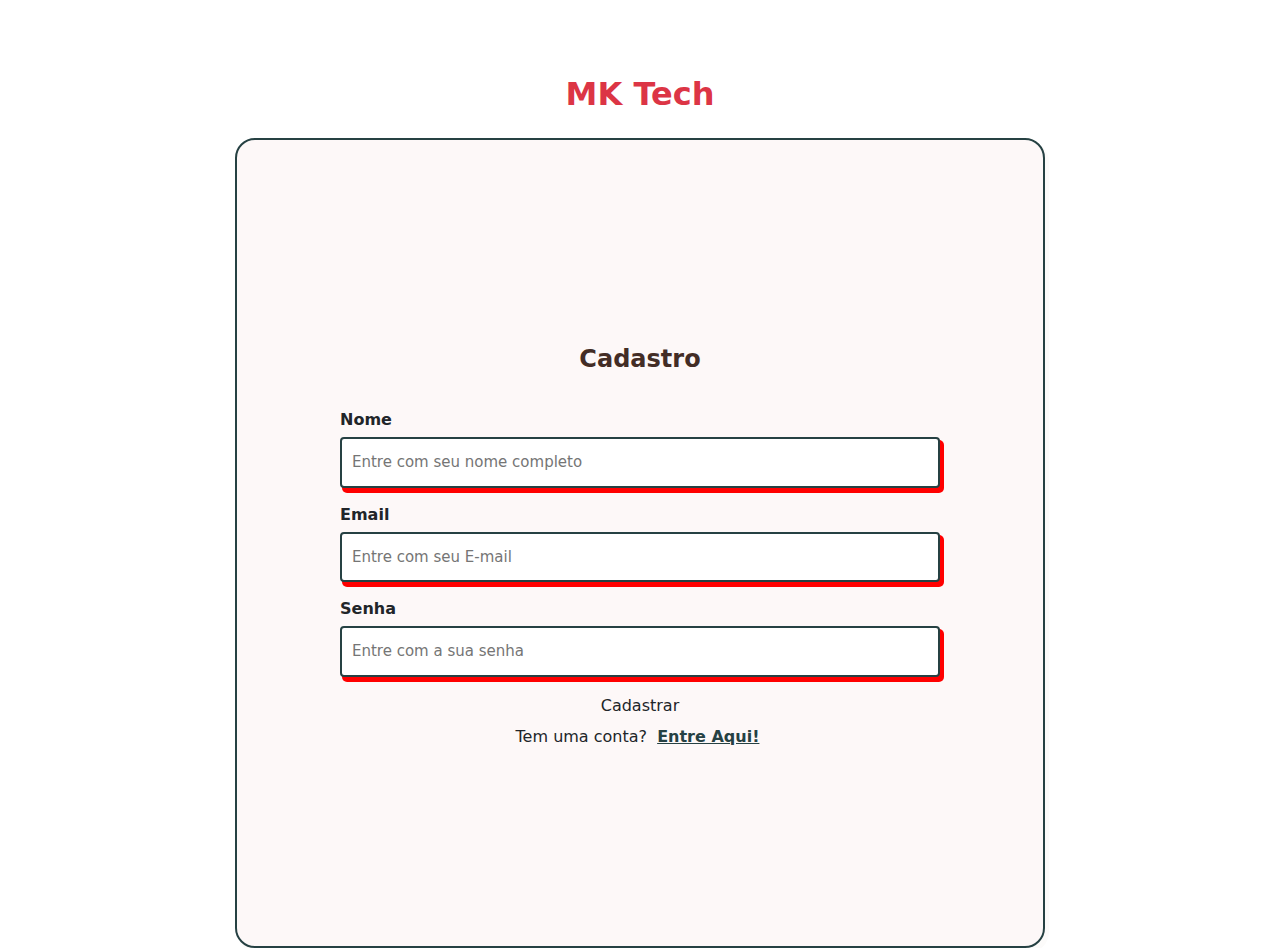
<file: pages/cadastro.html>
<!DOCTYPE html>
<html lang="pt-br">

<head>
    <meta charset="UTF-8">
    <meta name="viewport" content="width=device-width, initial-scale=1.0">
    <title>Projeto Integrador</title>
    <link href="https://cdn.jsdelivr.net/npm/bootstrap@5.3.3/dist/css/bootstrap.min.css" rel="stylesheet" integrity="sha384-QWTKZyjpPEjISv5WaRU9OFeRpok6YctnYmDr5pNlyT2bRjXh0JMhjY6hW+ALEwIH" crossorigin="anonymous">
    <link rel="stylesheet" href="../css/cadastro.css">
    <script src="../js/cadastro.js" defer></script>
</head>

<body>
    <div class="container">
        <div class="logo">MK Tech</div>

        <div class="form_area">
            <p class="title">Cadastro</p>
            <form action="">
                <div class="form_group">
                    <label class="sub_title" for="name">Nome</label>
                    <input placeholder="Entre com seu nome completo" class="form_style" type="text">
                </div>
                <div class="form_group">
                    <label class="sub_title" for="email">Email</label>
                    <input placeholder="Entre com seu E-mail" id="email" class="form_style" type="email">
                </div>
                <div class="form_group">
                    <label class="sub_title" for="password">Senha</label>
                    <input placeholder="Entre com a sua senha" id="password" class="form_style" type="password">
                </div>
                <div>
                    <button class="btn" onclick="cadastrarUsuario()">Cadastrar</button>
                    <p>Tem uma conta? <a class="link" href="../index.html">Entre Aqui!</a></p>
                </div>
            </form>
        </div>
    </div>
</body>

</html>
</file>
<file: css/cadastro.css>
.container {
    display: flex;
    align-items: center;
    justify-content: center;
    flex-direction: column;
    text-align: center;
    margin-top: 50px;
}

.form_area {
    display: flex;
    justify-content: center;
    align-items: center;
    flex-direction: column;
    background-color: #fdf8f8;
    height: 90vh;
    width: 90vh;
    border: 2px solid #264143;
    border-radius: 20px;
    box-shadow: 3px 4px 0px 1px #fcfbfa;
}

.title {
    color: #432d26;
    font-weight: 900;
    font-size: 1.5em;
    margin-top: 20px;
}

.sub_title {
    font-weight: 600;
    margin: 5px 0;
}

.form_group {
    display: flex;
    flex-direction: column;
    align-items: baseline;
    margin: 10px;
    width: 600px;
    
}

.form_group input{
    width: 100%;
}

.form_style {
    outline: none;
    border: 2px solid #264143;
    box-shadow: 3px 4px 0px 1px red;
    width: 290px;
    padding: 12px 10px;
    border-radius: 4px;
    font-size: 15px;
}

.form_style:focus, .btn:focus {
    transform: translateY(4px);
    box-shadow: 1px 2px 0px 0px #cf5e5e;
}

.button {
    padding: 1em 2em;
    border: none;
    border-radius: 5px;
    font-weight: bold;
    letter-spacing: 5px;
    text-transform: uppercase;
    cursor: pointer;
    color: #d12222;
    transition: all 1000ms;
    font-size: 15px;
    position: relative;
    overflow: hidden;
    outline: 2px solid #d12222;
    align-items: center;
}

button:hover {
    color: #ffffff;
    transform: scale(1.1);
    outline: 2px solid #d12222;
    box-shadow: 4px 5px 17px -4px #d12222;
}

button::before {
    content: "";
    position: absolute;
    left: -50px;
    top: 0;
    width: 0;
    height: 100%;
    background-color: #d12222;
    transform: skewX(45deg);
    z-index: -1;
    transition: width 1000ms;
}

.link {
    font-weight: 800;
    color: #264143;
    padding: 5px;
}

.logo {
    font-size: 2rem;
    font-weight: bold;
    color: #dc3545;
    text-align: center;
    margin: 20px 0;
}
</file>
